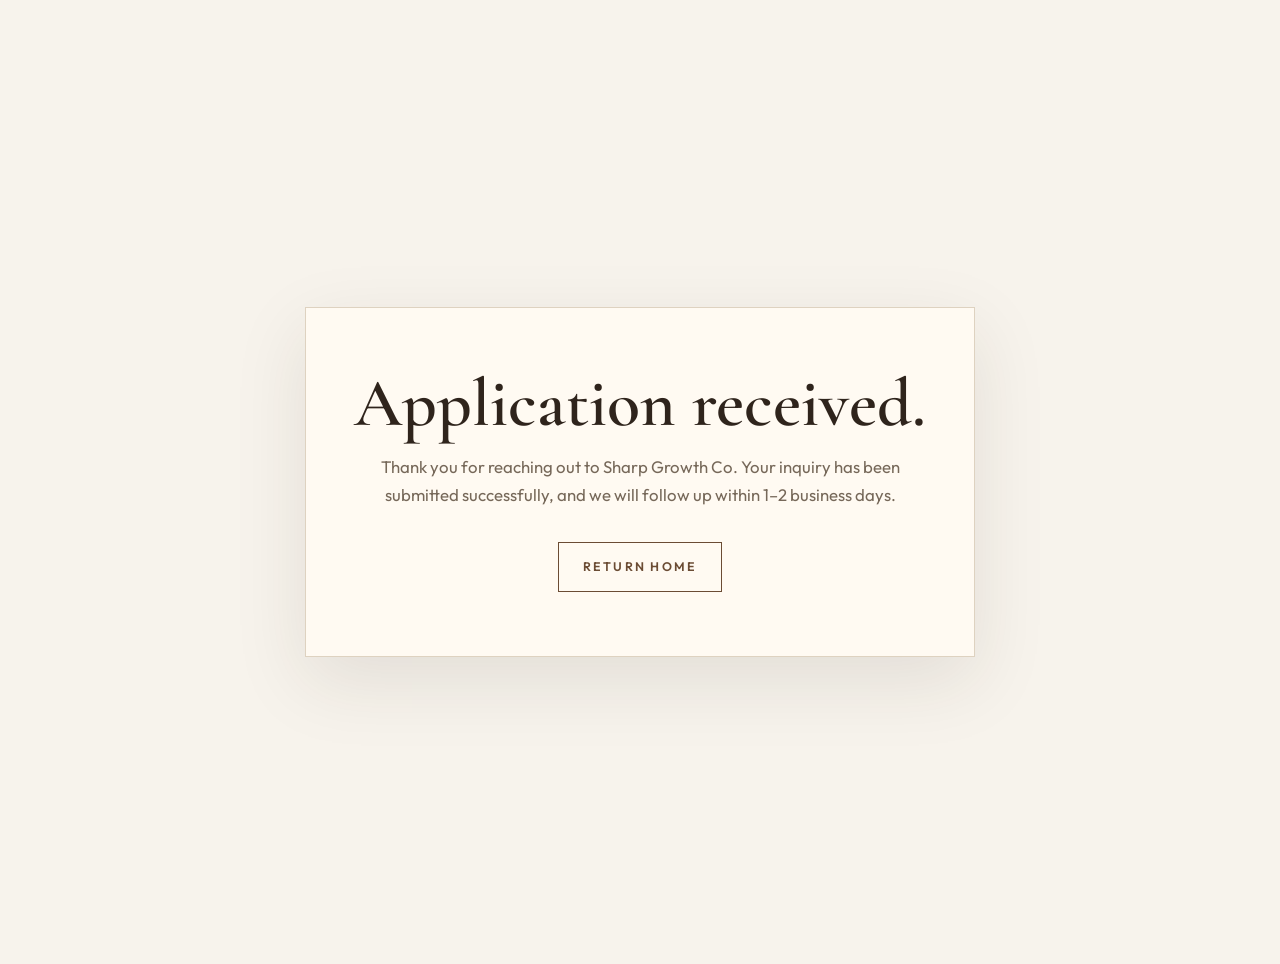
<file: sharp-growth-co-clean-github-root-upload/thank-you/index.html>
<!doctype html>
<html lang="en">
  <head>
    <meta charset="UTF-8" />
    <meta name="viewport" content="width=device-width, initial-scale=1.0" />
    <title>Application Received — Sharp Growth Co.</title>
    <meta name="description" content="Thank you for contacting Sharp Growth Co. We received your application and will follow up within 1–2 business days." />
    <link rel="icon" type="image/x-icon" href="/favicon.ico" />
    <link rel="preconnect" href="https://fonts.googleapis.com" />
    <link rel="preconnect" href="https://fonts.gstatic.com" crossorigin />
    <link href="https://fonts.googleapis.com/css2?family=Cormorant+Garamond:wght@500;600;700&family=Outfit:wght@300;400;500;600&display=swap" rel="stylesheet" />
    <style>
      :root {
        color: #2f241c;
        background: #f7f3ec;
        font-family: 'Outfit', sans-serif;
      }
      body {
        margin: 0;
        min-height: 100vh;
        display: grid;
        place-items: center;
        padding: 2rem;
      }
      main {
        max-width: 680px;
        padding: 4rem 3rem;
        text-align: center;
        background: #fffaf2;
        border: 1px solid #ded2c0;
        box-shadow: 0 24px 70px rgba(47, 36, 28, 0.10);
      }
      h1 {
        margin: 0 0 1rem;
        font-family: 'Cormorant Garamond', serif;
        font-size: clamp(2.4rem, 8vw, 4.25rem);
        line-height: 0.95;
        font-weight: 600;
      }
      p {
        margin: 0 auto 2rem;
        max-width: 520px;
        color: #766859;
        font-size: 1.05rem;
        line-height: 1.7;
      }
      a {
        display: inline-flex;
        align-items: center;
        justify-content: center;
        min-height: 48px;
        padding: 0 1.5rem;
        border: 1px solid #6b4c34;
        color: #6b4c34;
        text-decoration: none;
        text-transform: uppercase;
        letter-spacing: 0.18em;
        font-size: 0.78rem;
        font-weight: 600;
      }
      a:hover {
        background: #6b4c34;
        color: #fffaf2;
      }
    </style>
  </head>
  <body>
    <main>
      <h1>Application received.</h1>
      <p>Thank you for reaching out to Sharp Growth Co. Your inquiry has been submitted successfully, and we will follow up within 1–2 business days.</p>
      <a href="/">Return Home</a>
    </main>
  </body>
</html>
</file>
